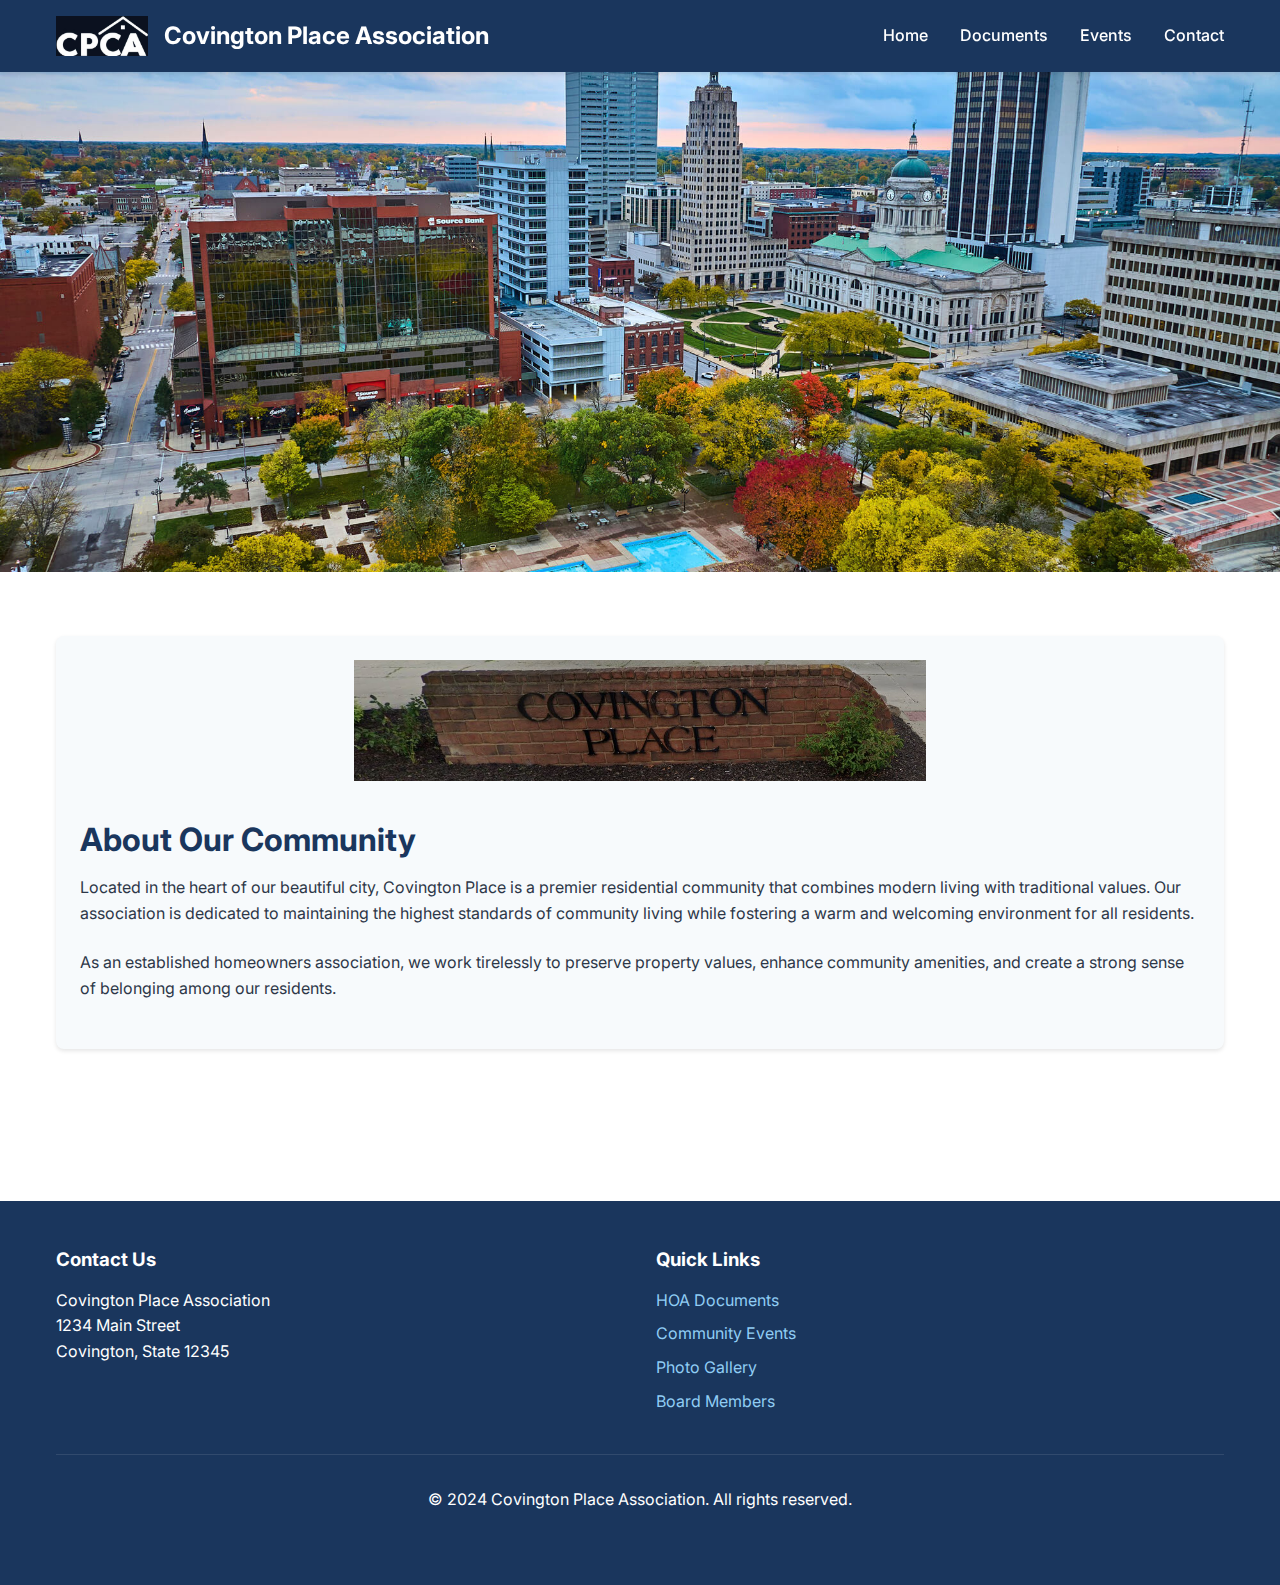
<file: index.html>
<!DOCTYPE html>
<html lang="en">
<head>
    <meta charset="UTF-8">
    <meta name="viewport" content="width=device-width, initial-scale=1.0">
    <title>Covington Place Association</title>
    <link rel="stylesheet" href="css/styles.css">
    <link href="https://fonts.googleapis.com/css2?family=Inter:wght@400;500;600;700&display=swap" rel="stylesheet">
</head>
<body>
        <nav class="navbar">
        <div class="container navbar-container">
            <a href="index.html" class="navbar-logo">
                <img src="images/logo.jpg" alt="Covington Place Logo">
                Covington Place Association
            </a>
            <div class="navbar-links">
                <a href="index.html">Home</a>
                <a href="documents.html">Documents</a>
                <a href="events.html">Events</a>
                <a href="contact.html">Contact</a>
            </div>
        </div>
    </nav>
    <div class="hero">
        <img src="images/downtown.jpg" alt="Downtown Covington">

    </div>

    <main class="container">
        <section class="section">
            <div class="card">
							<center><img src="images/sign.png" alt="Sign Covington"></center>
                <h2>About Our Community</h2>

                <p>Located in the heart of our beautiful city, Covington Place is a premier residential community that combines modern living with traditional values. Our association is dedicated to maintaining the highest standards of community living while fostering a warm and welcoming environment for all residents.</p>
                <p>As an established homeowners association, we work tirelessly to preserve property values, enhance community amenities, and create a strong sense of belonging among our residents.</p>
            </div>

           
        </section>
    </main>

    <footer class="footer">
        <div class="container">
            <div class="footer-content">
                <div class="footer-section">
                    <h3>Contact Us</h3>
                    <p>Covington Place Association<br>
                    1234 Main Street<br>
                    Covington, State 12345</p>
                </div>
                <div class="footer-section">
                    <h3>Quick Links</h3>
                    <ul>
                        <li><a href="documents.html">HOA Documents</a></li>
                        <li><a href="events.html">Community Events</a></li>
                        <li><a href="gallery.html">Photo Gallery</a></li>
                        <li><a href="contact.html">Board Members</a></li>
                    </ul>
                </div>
            </div>
            <div class="footer-bottom">
                <p>&copy; 2024 Covington Place Association. All rights reserved.</p>
            </div>
        </div>
    </footer>
</body>
</html>
</file>
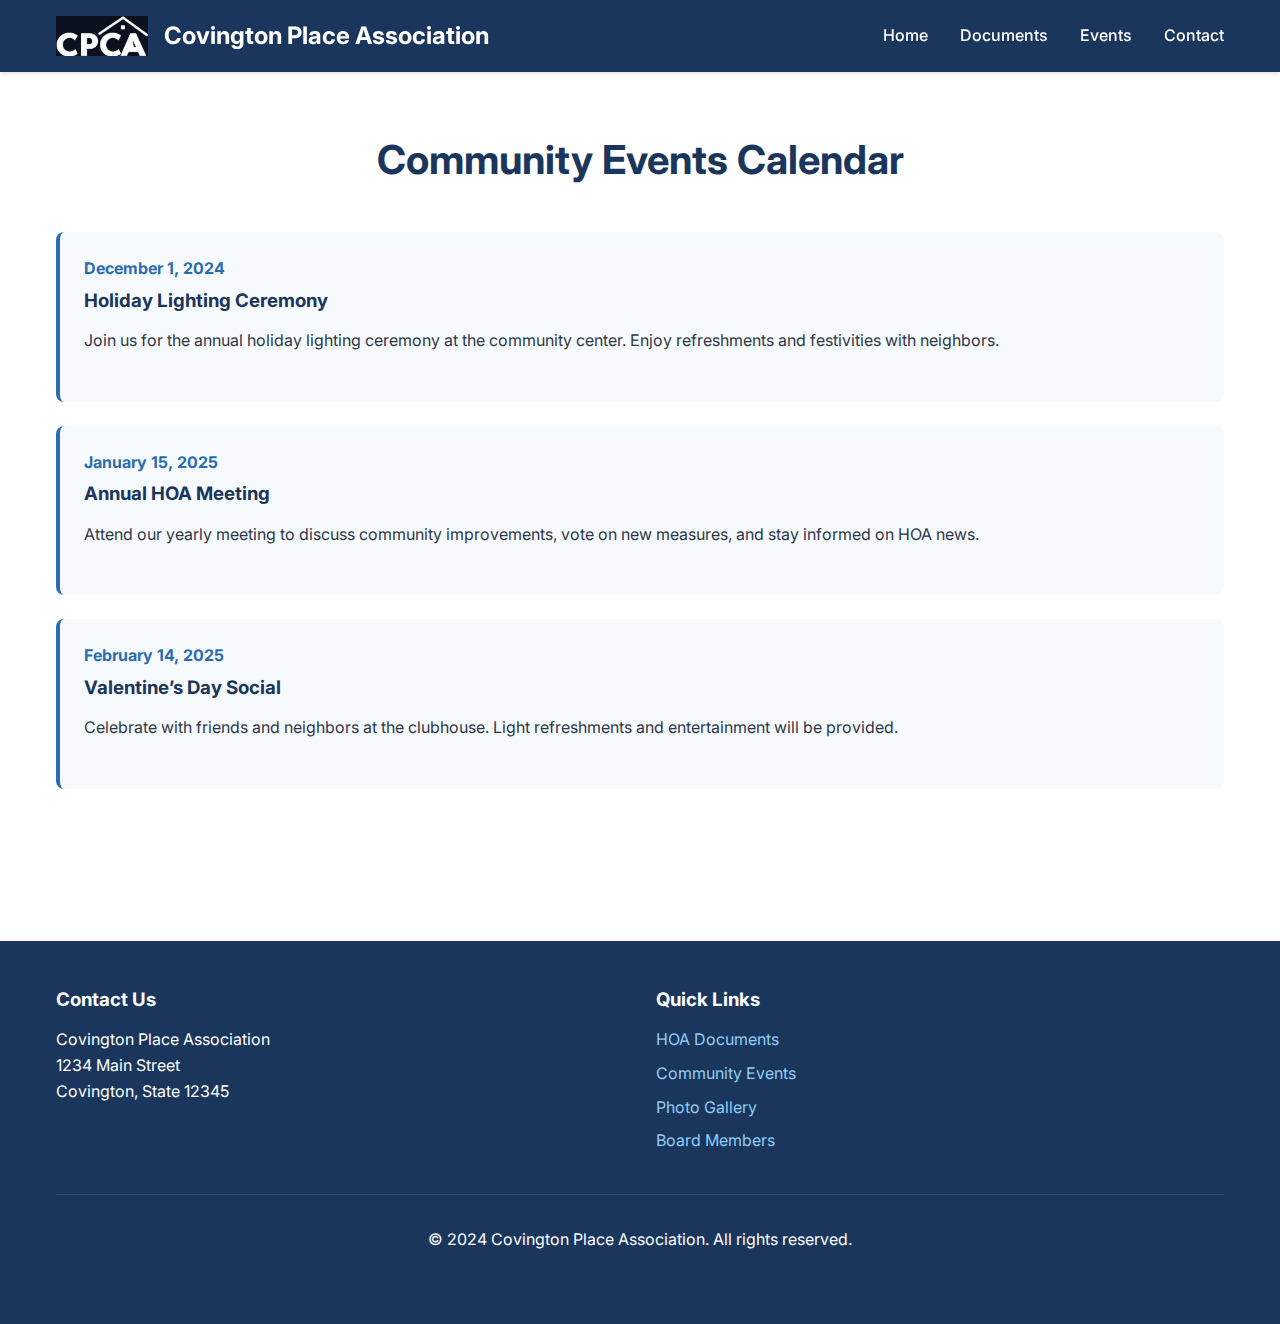
<file: events.html>
<!DOCTYPE html>
<html lang="en">
<head>
    <meta charset="UTF-8">
    <meta name="viewport" content="width=device-width, initial-scale=1.0">
    <title>Covington Place Association</title>
    <link rel="stylesheet" href="css/styles.css">
    <link href="https://fonts.googleapis.com/css2?family=Inter:wght@400;500;600;700&display=swap" rel="stylesheet">
</head>
<body>
        <nav class="navbar">
        <div class="container navbar-container">
            <a href="index.html" class="navbar-logo">
                <img src="images/logo.jpg" alt="Covington Place Logo">
                Covington Place Association
            </a>
            <div class="navbar-links">
                <a href="index.html">Home</a>
                <a href="documents.html">Documents</a>
                <a href="events.html">Events</a>
                <a href="contact.html">Contact</a>
            </div>
        </div>
    </nav>

    <main class="container">
        <section class="section">
            <h1 class="section-title">Community Events Calendar</h1>
            <div class="calendar">
                <div class="event-card">
                    <p class="event-date">December 1, 2024</p>
                    <h3>Holiday Lighting Ceremony</h3>
                    <p>Join us for the annual holiday lighting ceremony at the community center. Enjoy refreshments and festivities with neighbors.</p>
                </div>
                <div class="event-card">
                    <p class="event-date">January 15, 2025</p>
                    <h3>Annual HOA Meeting</h3>
                    <p>Attend our yearly meeting to discuss community improvements, vote on new measures, and stay informed on HOA news.</p>
                </div>
                <div class="event-card">
                    <p class="event-date">February 14, 2025</p>
                    <h3>Valentine’s Day Social</h3>
                    <p>Celebrate with friends and neighbors at the clubhouse. Light refreshments and entertainment will be provided.</p>
                </div>
            </div>
        </section>
    </main>

    <footer class="footer">
        <div class="container">
            <div class="footer-content">
                <div class="footer-section">
                    <h3>Contact Us</h3>
                    <p>Covington Place Association<br>
                    1234 Main Street<br>
                    Covington, State 12345</p>
                </div>
                <div class="footer-section">
                    <h3>Quick Links</h3>
                    <ul>
                        <li><a href="documents.html">HOA Documents</a></li>
                        <li><a href="events.html">Community Events</a></li>
                        <li><a href="gallery.html">Photo Gallery</a></li>
                        <li><a href="contact.html">Board Members</a></li>
                    </ul>
                </div>
            </div>
            <div class="footer-bottom">
                <p>&copy; 2024 Covington Place Association. All rights reserved.</p>
            </div>
        </div>
    </footer>
</body>
</html>
</file>
<file: css/styles.css>
/* Global Styles */
:root {
    --primary-color: #1a365d;
    --secondary-color: #2b6cb0;
    --accent-color: #90cdf4;
    --text-color: #2d3748;
    --background-color: #ffffff;
    --gray-light: #f7fafc;
    --gray-medium: #e2e8f0;
    --spacing-unit: 1rem;
}

* {
    margin: 0;
    padding: 0;
    box-sizing: border-box;
}

body {
    font-family: 'Inter', -apple-system, BlinkMacSystemFont, 'Segoe UI', Roboto, sans-serif;
    line-height: 1.6;
    color: var(--text-color);
    background-color: var(--background-color);
}

.container {
    max-width: 1200px;
    margin: 0 auto;
    padding: 0 var(--spacing-unit);
}

h1, h2, h3, h4, h5, h6 {
    color: var(--primary-color);
    margin-bottom: 1rem;
    line-height: 1.2;
}

h1 {
    font-size: 2.5rem;
    margin-bottom: 2rem;
}

h2 {
    font-size: 2rem;
    margin-top: 2rem;
}

p {
    margin-bottom: 1.5rem;
}

/* Navigation */
.navbar {
    background-color: var(--primary-color);
    padding: 1rem 0;
    position: sticky;
    top: 0;
    z-index: 1000;
    box-shadow: 0 2px 4px rgba(0, 0, 0, 0.1);
}

.navbar-container {
    display: flex;
    justify-content: space-between;
    align-items: center;
}

.navbar-logo {
    color: white;
    font-size: 1.5rem;
    text-decoration: none;
    font-weight: bold;
    display: flex;
    align-items: center;
    gap: 1rem;
}

.navbar-logo img {
    height: 40px;
}

.navbar-links {
    display: flex;
    gap: 2rem;
}

.navbar-links a {
    color: white;
    text-decoration: none;
    font-weight: 500;
    transition: color 0.3s ease;
}

.navbar-links a:hover {
    color: var(--accent-color);
}

/* Hero Section */
.hero {
    position: relative;
    height: 500px;
    overflow: hidden;
}

.hero img {
    width: 100%;
    height: 100%;
    object-fit: cover;
}

.hero-content {
    position: absolute;
    top: 50%;
    left: 50%;
    transform: translate(-50%, -50%);
    text-align: center;
    color: white;
    background-color: rgba(0, 0, 0, 0.5);
    padding: 2rem;
    border-radius: 8px;
}

/* Main Content Sections */
.section {
    padding: 4rem 0;
}

.section-title {
    text-align: center;
    margin-bottom: 3rem;
}

/* Cards */
.card {
    background-color: var(--gray-light);
    border-radius: 8px;
    padding: 1.5rem;
    margin-bottom: 1.5rem;
    box-shadow: 0 2px 4px rgba(0, 0, 0, 0.1);
}

/* Grid Layouts */
.grid {
    display: grid;
    grid-template-columns: repeat(auto-fit, minmax(250px, 1fr));
    gap: 2rem;
    margin: 2rem 0;
}

/* Board Members */
.board-member {
    text-align: center;
    padding: 1.5rem;
    background-color: var(--gray-light);
    border-radius: 8px;
    transition: transform 0.3s ease;
}

.board-member:hover {
    transform: translateY(-5px);
}

.board-member img {
    width: 200px;
    height: 100px;
    object-fit: cover;
    margin-bottom: 1rem;
    border-radius: 4px;
}

/* Gallery */
.gallery-grid {
    display: grid;
    grid-template-columns: repeat(auto-fit, minmax(300px, 1fr));
    gap: 1.5rem;
    padding: 1.5rem 0;
}

.gallery-item {
    position: relative;
    overflow: hidden;
    border-radius: 8px;
    box-shadow: 0 2px 4px rgba(0, 0, 0, 0.1);
}

.gallery-item img {
    width: 100%;
    height: 250px;
    object-fit: cover;
    transition: transform 0.3s ease;
}

.gallery-item:hover img {
    transform: scale(1.05);
}

/* Documents List */
.documents-list {
    list-style: none;
}

.documents-list li {
    margin-bottom: 1rem;
}

.documents-list a {
    display: block;
    padding: 1rem;
    background-color: var(--gray-light);
    border-radius: 4px;
    color: var(--secondary-color);
    text-decoration: none;
    transition: background-color 0.3s ease;
}

.documents-list a:hover {
    background-color: var(--gray-medium);
}

/* Events */
.event-card {
    background-color: var(--gray-light);
    border-radius: 8px;
    padding: 1.5rem;
    margin-bottom: 1.5rem;
    border-left: 4px solid var(--secondary-color);
}

.event-date {
    color: var(--secondary-color);
    font-weight: bold;
    margin-bottom: 0.5rem;
}

/* Footer */
.footer {
    background-color: var(--primary-color);
    color: white;
    padding: 3rem 0;
    margin-top: 4rem;
}

.footer-content {
    display: grid;
    grid-template-columns: repeat(auto-fit, minmax(250px, 1fr));
    gap: 2rem;
}

.footer-section h3 {
    color: white;
    margin-bottom: 1rem;
}

.footer-section ul {
    list-style: none;
}

.footer-section ul li {
    margin-bottom: 0.5rem;
}

.footer-section a {
    color: var(--accent-color);
    text-decoration: none;
}

.footer-bottom {
    text-align: center;
    margin-top: 2rem;
    padding-top: 2rem;
    border-top: 1px solid rgba(255, 255, 255, 0.1);
}

/* Responsive Design */
@media (max-width: 768px) {
    .navbar-container {
        flex-direction: column;
        gap: 1rem;
    }

    .navbar-links {
        flex-direction: column;
        text-align: center;
        gap: 1rem;
    }

    .hero {
        height: 300px;
    }

    h1 {
        font-size: 2rem;
    }

    h2 {
        font-size: 1.5rem;
    }
}
</file>
